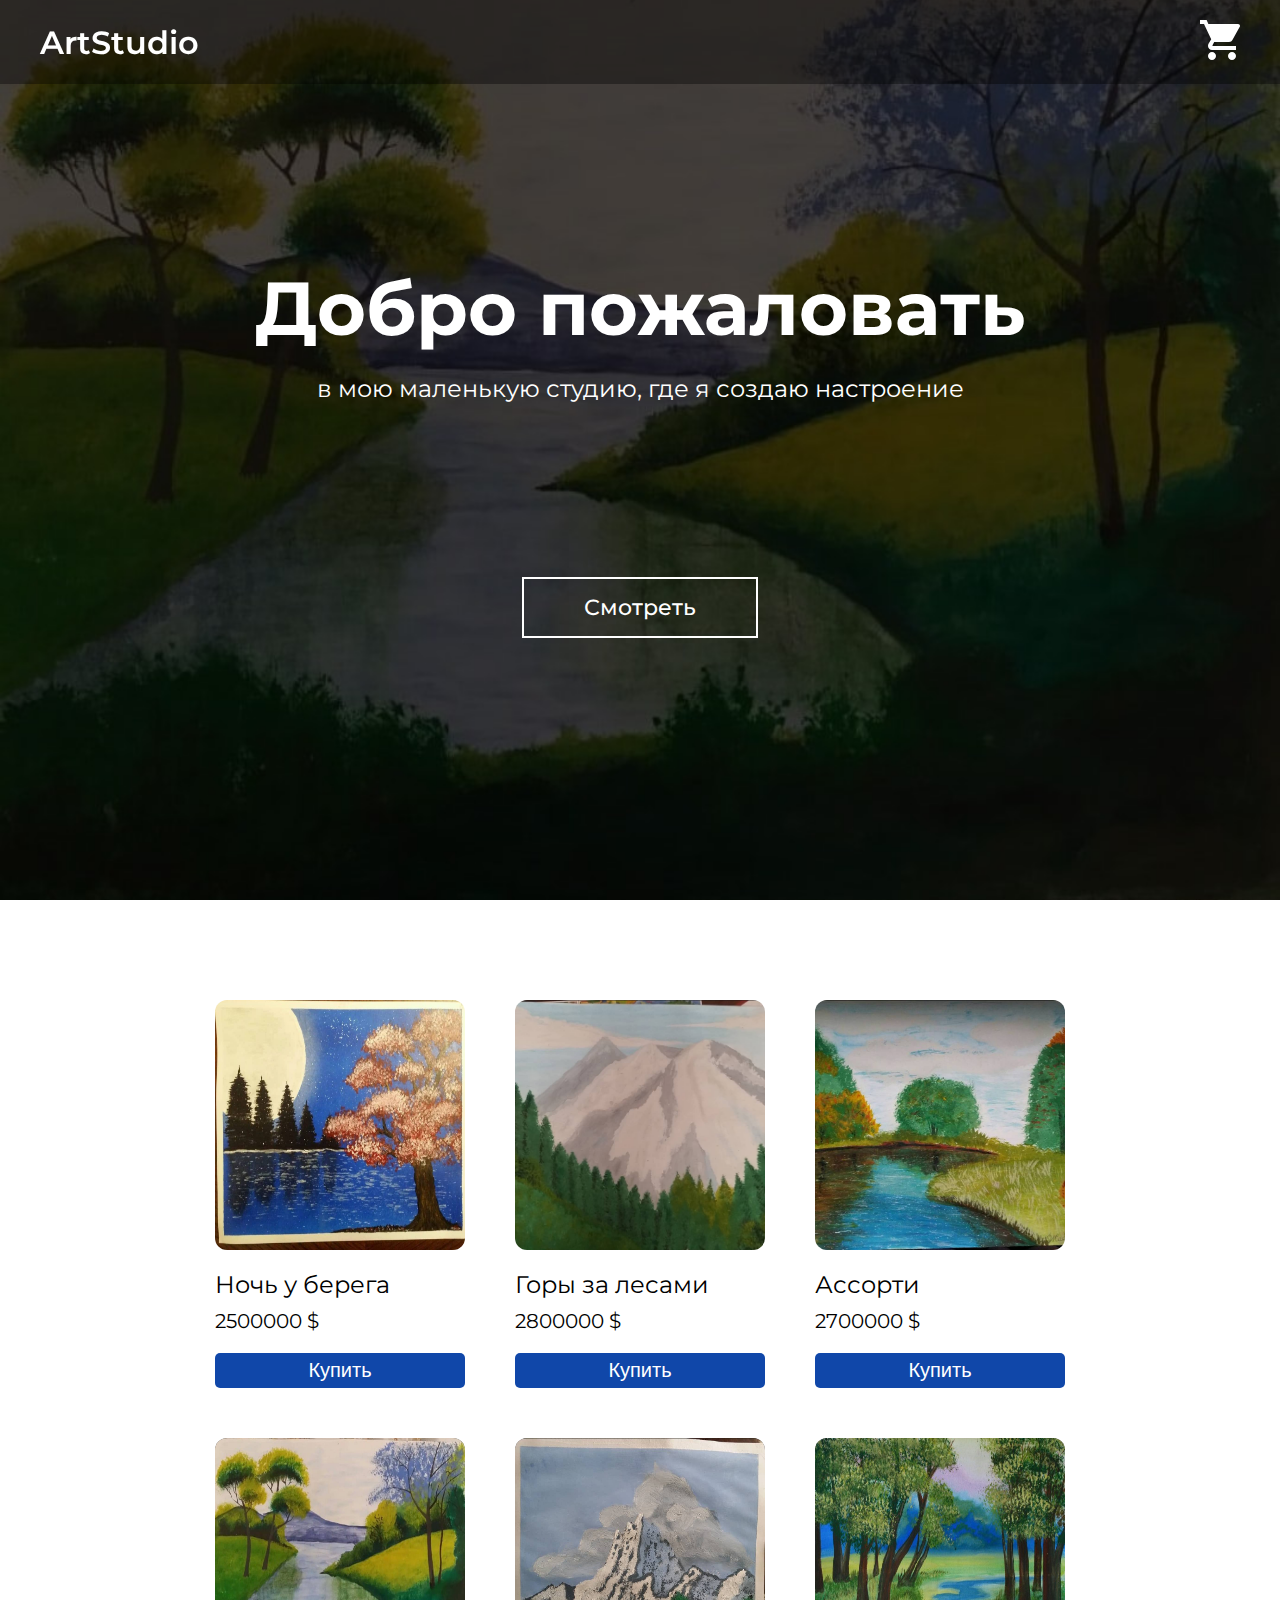
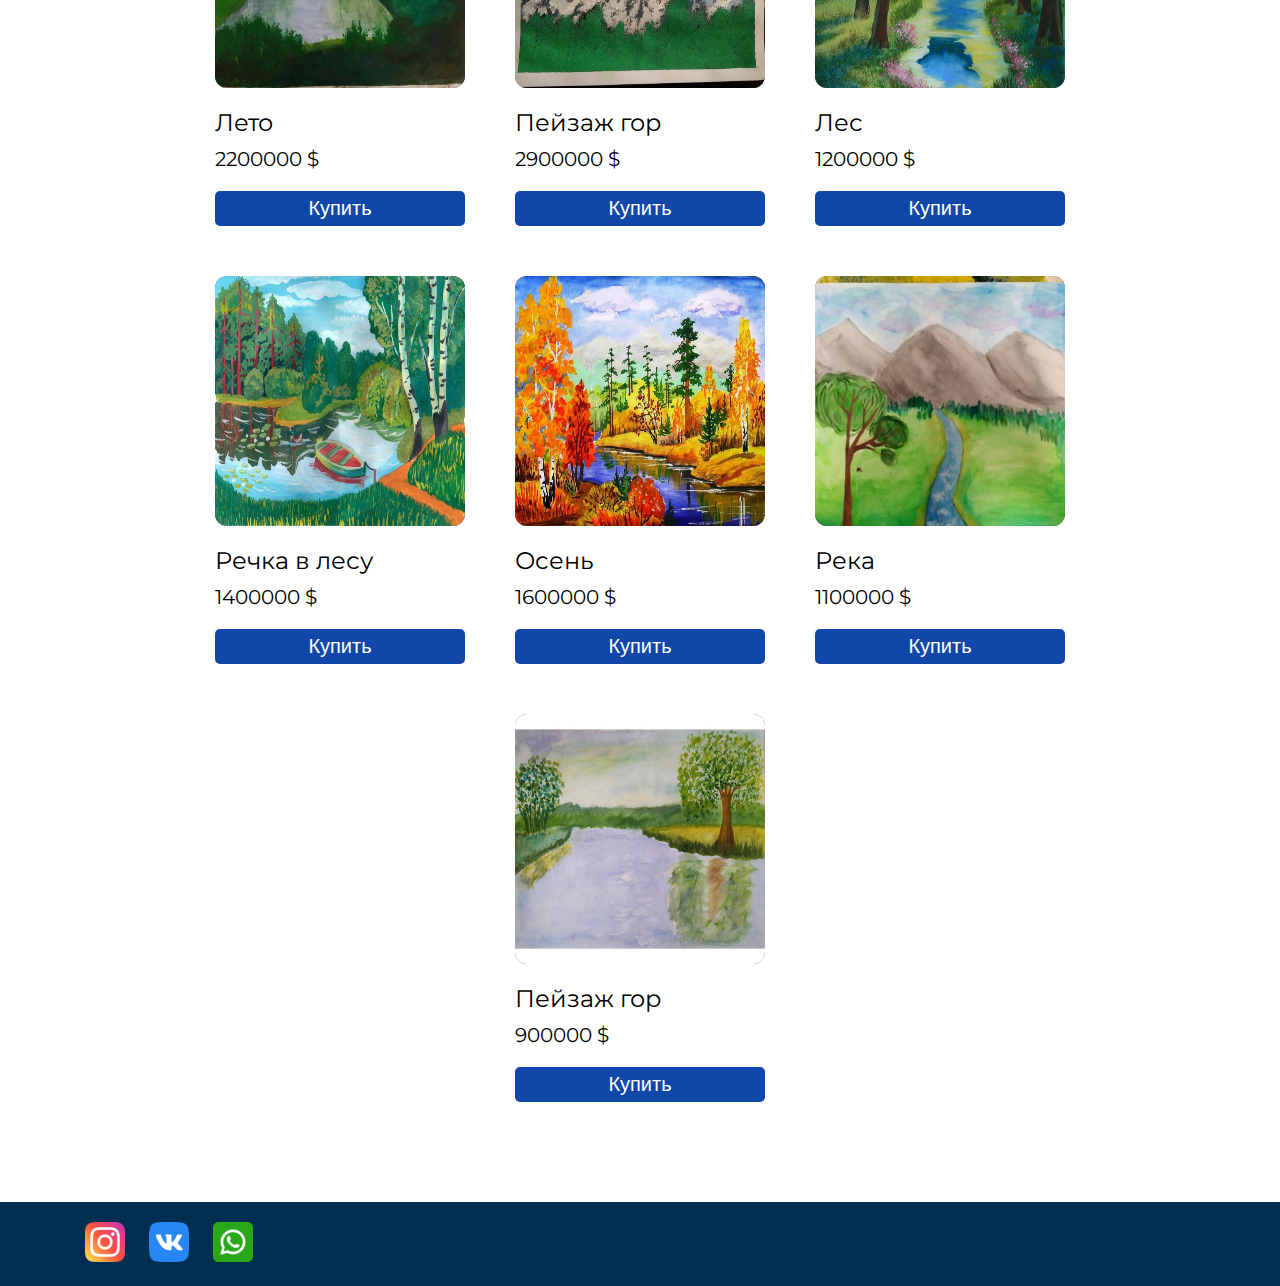
<file: index.html>
<!DOCTYPE html>
<html lang="en">
  <head>
    <meta charset="UTF-8" />
    <meta name="viewport" content="width=device-width, initial-scale=1.0" />
    <link rel="stylesheet" href="./style.css" />
    <title>ArtSpectre</title>
  </head>

  <body>
    <header>
      <!-- Шапка -->
      <div class="headerInner">
        <span class="logo">ArtStudio</span>

        <div class="cartIconWrapper">
          <img src="./assets/cart-icon.svg" alt="" class="cartIcon" />
          <span class="cartIconCount">12</span>
        </div>
        <div class="cartModal hide">
          <div class="emptyCartBlock">В корзине пусто, как на душе</div>
          <div class="cartModalOrderInner">
            <div class="cartModalLeftBlock"></div>

            <div class="cartModalOrder">
              <div class="cartModalTotal">
                <span>Итого:</span>
                <span class="cartModalOrderSum">0$</span>
              </div>
              <div class="cartModalOrderBtn">Заказать</div>
            </div>
          </div>
        </div>
      </div>
    </header>

    <main>
      <div class="introblock">
        <h1 class="introtitle">Добро пожаловать</h1>
        <p class="introsub">в мою маленькую студию, где я создаю настроение</p>
        <button class="introbtn">Смотреть</button>
      </div>

      <!-- Главная -->
      <div class="productCardsWrapper"></div>
    </main>

    <footer>
      <div class="footerInner">
        <img

          class="footer-icon"
          src="./assets/free-icon-instagram-2111463 1.svg"
          alt=""
        />
        <img
          class="footer-icon"
          src="./assets/free-icon-vk-5968835 1.svg"
          alt=""
        />
        <img
          class="footer-icon"
          src="./assets/free-icon-whatsapp-3536445 1.svg"
          alt=""
        />
      </div>
    </footer>

    <script src="./script.js"></script>
  </body>
</html>
</file>
<file: style.css>
@import url("https://fonts.googleapis.com/css2?family=Montserrat:ital,wght@0,100..900;1,100..900&display=swap");

* {
  box-sizing: border-box;
}

body {
  margin: 0;
  font-family: "Montserrat", sans-serif;
}

header {
  padding: 20px;
  position: fixed;
  top: 0;
  width: 100%;
  z-index: 2;
  background-color: #0000005d;
}

.headerInner {
  display: flex;
  justify-content: space-between;
  align-items: center;
  max-width: 1200px;
  margin: 0 auto;
  position: relative;
}

.cartIcon {
  cursor: pointer;
  width: 40px;
}

.logo {
  font-size: 32px;
  color: #fff;
  font-weight: 600;
}

.introblock {
  display: flex;
  flex-direction: column;
  align-items: center;
  justify-content: center;
  height: 100vh;
  color: #fff;
  /* margin: 100px 0; */
  background: url(./assets/intro-bg.jpg) no-repeat center;
  background-size: cover;
}

.introtitle {
  font-size: 75px;
  margin: 0;
}

.introsub {
  font-size: 24px;
  margin-top: 20px;
}

.introbtn {
  font-size: 22px;
  padding: 15px 60px;
  /* background-color: #4577D4; */
  color: white;
  border: none;
  /* border-radius: 6px; */
  margin-top: 150px;
  cursor: pointer;
  font-family: inherit;
  font-weight: 500;
  background-color: transparent;
  border: 2px solid #fff;
  transition: 0.2s background-color, 0.2s color;
}

.introbtn:hover {
  background-color: #fff;
  color: #000;
}

.productCard {
  max-width: 250px;
}

.productImg {
  width: 100%;
  height: 250px;
  background-color: rgb(85, 85, 85);
  border-radius: 12px;
  overflow: hidden;
}

.productImg img {
  width: 100%;
  height: 100%;
}

.productInfo {
  display: flex;
  flex-direction: column;
  align-items: start;
}

.productName {
  margin-top: 20px;
  font-size: 24px;
}

.productPrice {
  font-size: 20px;
  margin-top: 10px;
}

.buyBtn {
  padding: 6px 15px;
  font-size: 20px;
  width: 100%;
  margin-top: 20px;
  background: #1047a9;
  color: #fff;
  border: 0;
  border-radius: 5px;
  cursor: pointer;
}

.buyBtn:disabled {
  opacity: 0.5;
  cursor: no-drop;
}

.productCardsWrapper {
  max-width: 1100px;
  flex-wrap: wrap;
  display: flex;
  gap: 50px;
  margin: 100px auto 0;
  justify-content: center;
}

/* ================== Корзина */

.cartModal {
  background-color: #fafafa;
  position: absolute;
  right: 0;

  top: 80px;
  max-width: 800px;
  width: 100%;
  padding: 30px;

  border-radius: 15px;
  box-shadow: 0 0 15px 15px rgba(33, 33, 33, 0.111);
}

.cartModalOrderInner {
  display: flex;
  justify-content: space-between;
  align-items: start;
}

.hide {
  display: none;
}

.cartModalProductImg {
  width: 120px;
  height: 150px;
  background-color: aqua;
  border-radius: 10px;
  overflow: hidden;
}

.cartModalProductImg img {
  width: 100%;
  height: 100%;
  object-fit: cover;
}

.cartModalProductName {
  font-size: 26px;
  font-weight: 600;
  word-break: break-word;
  max-width: 150px;
}

.cartModalProductPrice {
  font-size: 20px;
  font-weight: 600;
  margin-top: 20px;
}

.cartModalProductInfo {
  display: flex;
  flex-direction: column;
  margin: 10px 0 0 20px;
}

.cartModalProduct {
  display: flex;
  width: 100%;
  background-color: #ededed;
  border-radius: 10px;
}

.cartModalProduct:not(:last-of-type) {
  margin-bottom: 20px;
}

.cartModalLeftBlock {
  max-width: 420px;
  width: 100%;
  max-height: 500px;
  overflow-y: scroll;
}

.cartModalCounter {
  margin: 10px 10px 0 auto;
}

.cartModalProductCount {
  font-size: 20px;
  margin: 0 5px;
}

.cartModalCounterDec,
.cartModalCounterInc {
  background-color: #bfc2c7;
  border-radius: 4px;
  border: 0;
  width: 27px;
  height: 27px;
  cursor: pointer;
  font-size: 20px;
}

.cartModalCounterDec:hover,
.cartModalCounterInc:hover {
  background-color: #9e9e9e;
}

.cartModalOrder {
  display: flex;
  flex-direction: column;
  background-color: #ededed;
  width: 100%;
  max-width: 250px;
  border-radius: 10px;
  padding: 20px;
  box-sizing: border-box;
}

.emptyCartBlock {
  text-align: center;
  font-size: 20px;
  font-weight: 500;
  opacity: 0.6;
}

.cartModalTotal {
  font-size: 20px;
  font-weight: 600;
  display: flex;
  justify-content: space-between;
}

.cartModalOrderBtn {
  background-color: #1047a9;
  text-align: center;
  margin-top: 50px;
  padding: 10px;
  font-size: 20px;
  color: #fff;
  border-radius: 5px;
  cursor: pointer;
  transition: 0.2s background-color;
}

.cartModalOrderBtn:hover {
  background-color: #032560;
}

.hide {
  display: none;
}

footer {
  background-color: #002f52;
  padding: 20px 0;
  margin-top: 100px;
}

.footerInner {
  max-width: 1110px;
  margin: 0 auto;
}

.footer-icon {
  margin-right: 20px;
  width: 40px;
}

.cartIconWrapper {
  position: relative;
}

.cartIconCount {
  display: block;
  background-color: red;
  color: #fff;
  width: 25px;
  height: 25px;
  display: flex;
  align-items: center;
  justify-content: center;
  border-radius: 50%;
  position: absolute;
  top: -10px;
  right: -10px;
}
</file>
